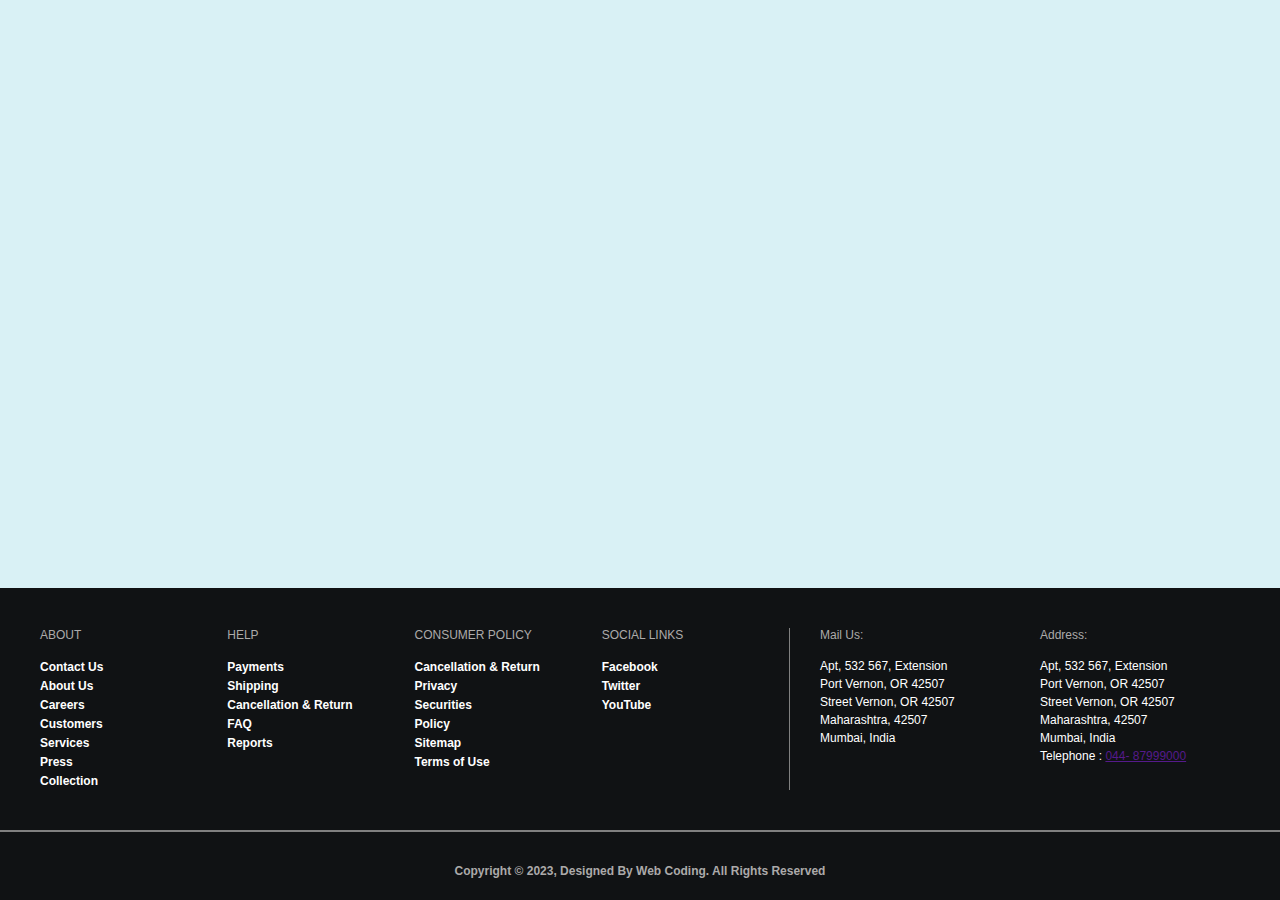
<file: Footer Design/index.html>
<!DOCTYPE html>
<html lang="en">
<head>
    <meta charset="UTF-8">
    <meta name="viewport" content="width=device-width, initial-scale=1.0">
    <link rel="stylesheet" href="style.css">
    <title>Responsive Footer Section - Web Coding</title>
</head>
<body>

    <div class="footer">
        <div class="row">
            <div class="col">
                <h4>ABOUT</h4>
                <ul class="links">
                    <li><a href="">Contact Us</a></li>
                    <li><a href="">About Us</a></li>
                    <li><a href="">Careers</a></li>
                    <li><a href="">Customers</a></li>
                    <li><a href="">Services</a></li>
                    <li><a href="">Press</a></li>
                    <li><a href="">Collection</a></li>
                </ul>
            </div>
            
            <div class="col">
                <h4>HELP</h4>
                <ul class="links">
                    <li><a href="">Payments</a></li>
                    <li><a href="">Shipping</a></li>
                    <li><a href="">Cancellation & Return</a></li>
                    <li><a href="">FAQ</a></li>
                    <li><a href="">Reports</a></li>
                </ul>
            </div>

            <div class="col">
                <h4>CONSUMER POLICY</h4>
                <ul class="links">
                    <li><a href="">Cancellation & Return</a></li>
                    <li><a href="">Privacy</a></li>
                    <li><a href="">Securities</a></li>
                    <li><a href="">Policy</a></li>
                    <li><a href="">Sitemap</a></li>
                    <li><a href="">Terms of Use</a></li>
                   
                </ul>
            </div>

            <div class="col">
                <h4>SOCIAL LINKS</h4>
                <ul class="links">
                    <li><a href="">Facebook</a></li>
                    <li><a href="">Twitter</a></li>
                    <li><a href="">YouTube</a></li>
                   
                </ul>
            </div>

            <div class="col seperator">
                <h4>Mail Us:</h4>
                <ul class="links">
                    <p>Apt, 532 567, Extension</p>
                    <p>Port Vernon, OR 42507</p>
                    <p>Street Vernon, OR 42507</p>
                    <p>Maharashtra, 42507</p>
                    <p>Mumbai, India</p>
                </ul>
            </div>

            <div class="col">
                <h4>Address:</h4>
                <ul class="links">
                    <p>Apt, 532 567, Extension</p>
                    <p>Port Vernon, OR 42507</p>
                    <p>Street Vernon, OR 42507</p>
                    <p>Maharashtra, 42507</p>
                    <p>Mumbai, India</p>
                    <p>Telephone : <a href="">044- 87999000</a> </p>
                </ul>
            </div>


        </div>
        <hr>

        <div>
            <p class="copyright">Copyright &copy; 2023, Designed By Web Coding. All Rights Reserved</p>
        </div>
    </div>
    
</body>
</html>
</file>
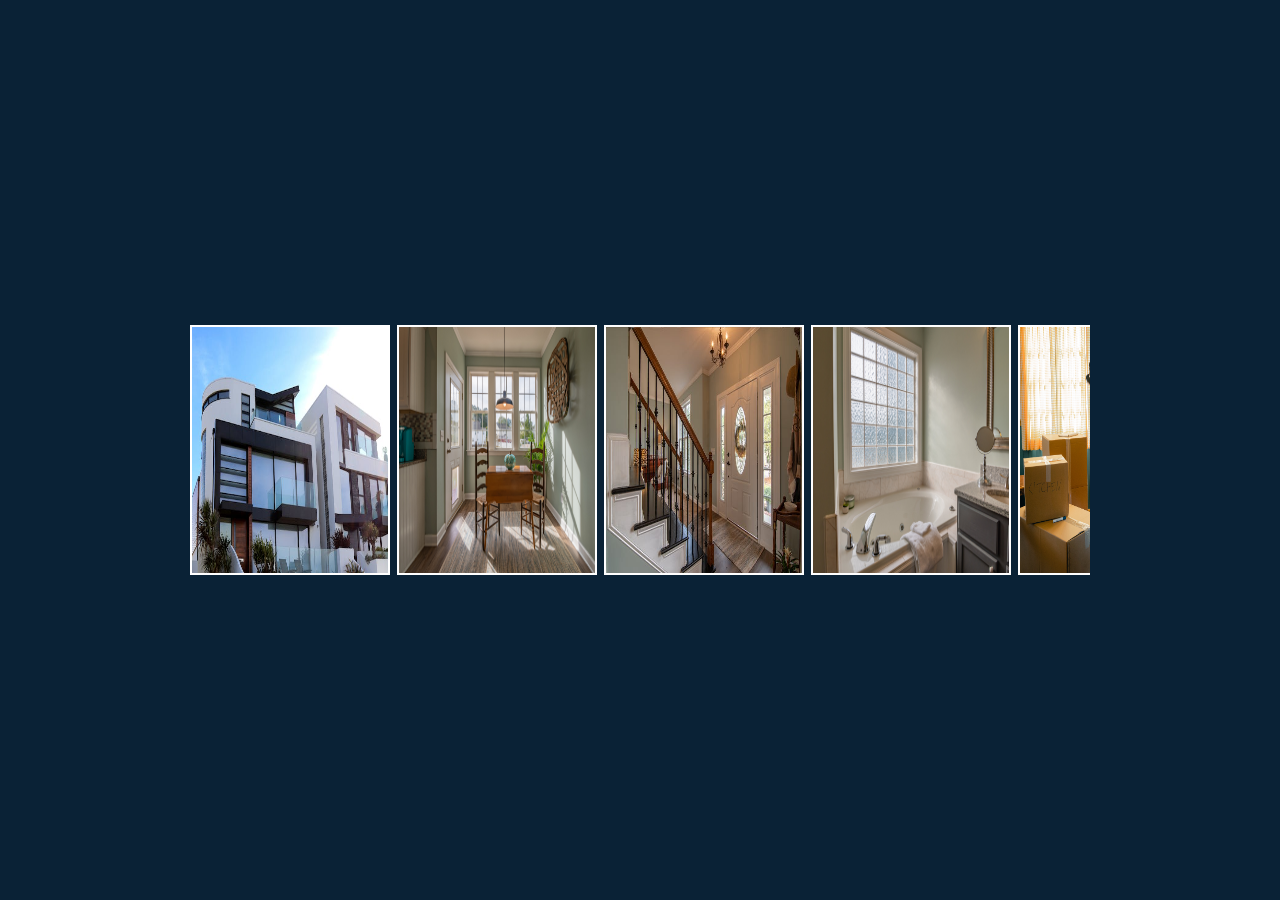
<file: Image Slider/index.html>
<!DOCTYPE html>
<html lang="en">
<head>
    <meta charset="UTF-8">
    <meta name="viewport" content="width=device-width, initial-scale=1.0">
    <link rel="stylesheet" href="style.css">
    <title>Image Slider Using HTML and CSS</title>
</head>
<body>

    <div class="container">
        <img src="images/img-1.jpg" alt="" class="images">
        <img src="images/img-2.jpg" alt="" class="images">
        <img src="images/img-3.jpg" alt="" class="images">
        <img src="images/img-4.jpg" alt="" class="images">
        <img src="images/img-5.jpg" alt="" class="images">
        <img src="images/img-6.jpg" alt="" class="images">
        <img src="images/img-12.jpg" alt="" class="images">
        <img src="images/img-13.jpg" alt="" class="images">
        <img src="images/img-14.jpg" alt="" class="images">
        <img src="images/img-11.jpg" alt="" class="images">
        <img src="images/img-7.jpg" alt="" class="images">
        <img src="images/img-8.jpg" alt="" class="images">
        <img src="images/img-9.jpg" alt="" class="images">
        <img src="images/img-10.jpg" alt="" class="images">
        <img src="images/img-11.jpg" alt="" class="images">
        <img src="images/img-12.jpg" alt="" class="images">
        <img src="images/img-13.jpg" alt="" class="images">
    </div>
    
</body>
</html>
</file>
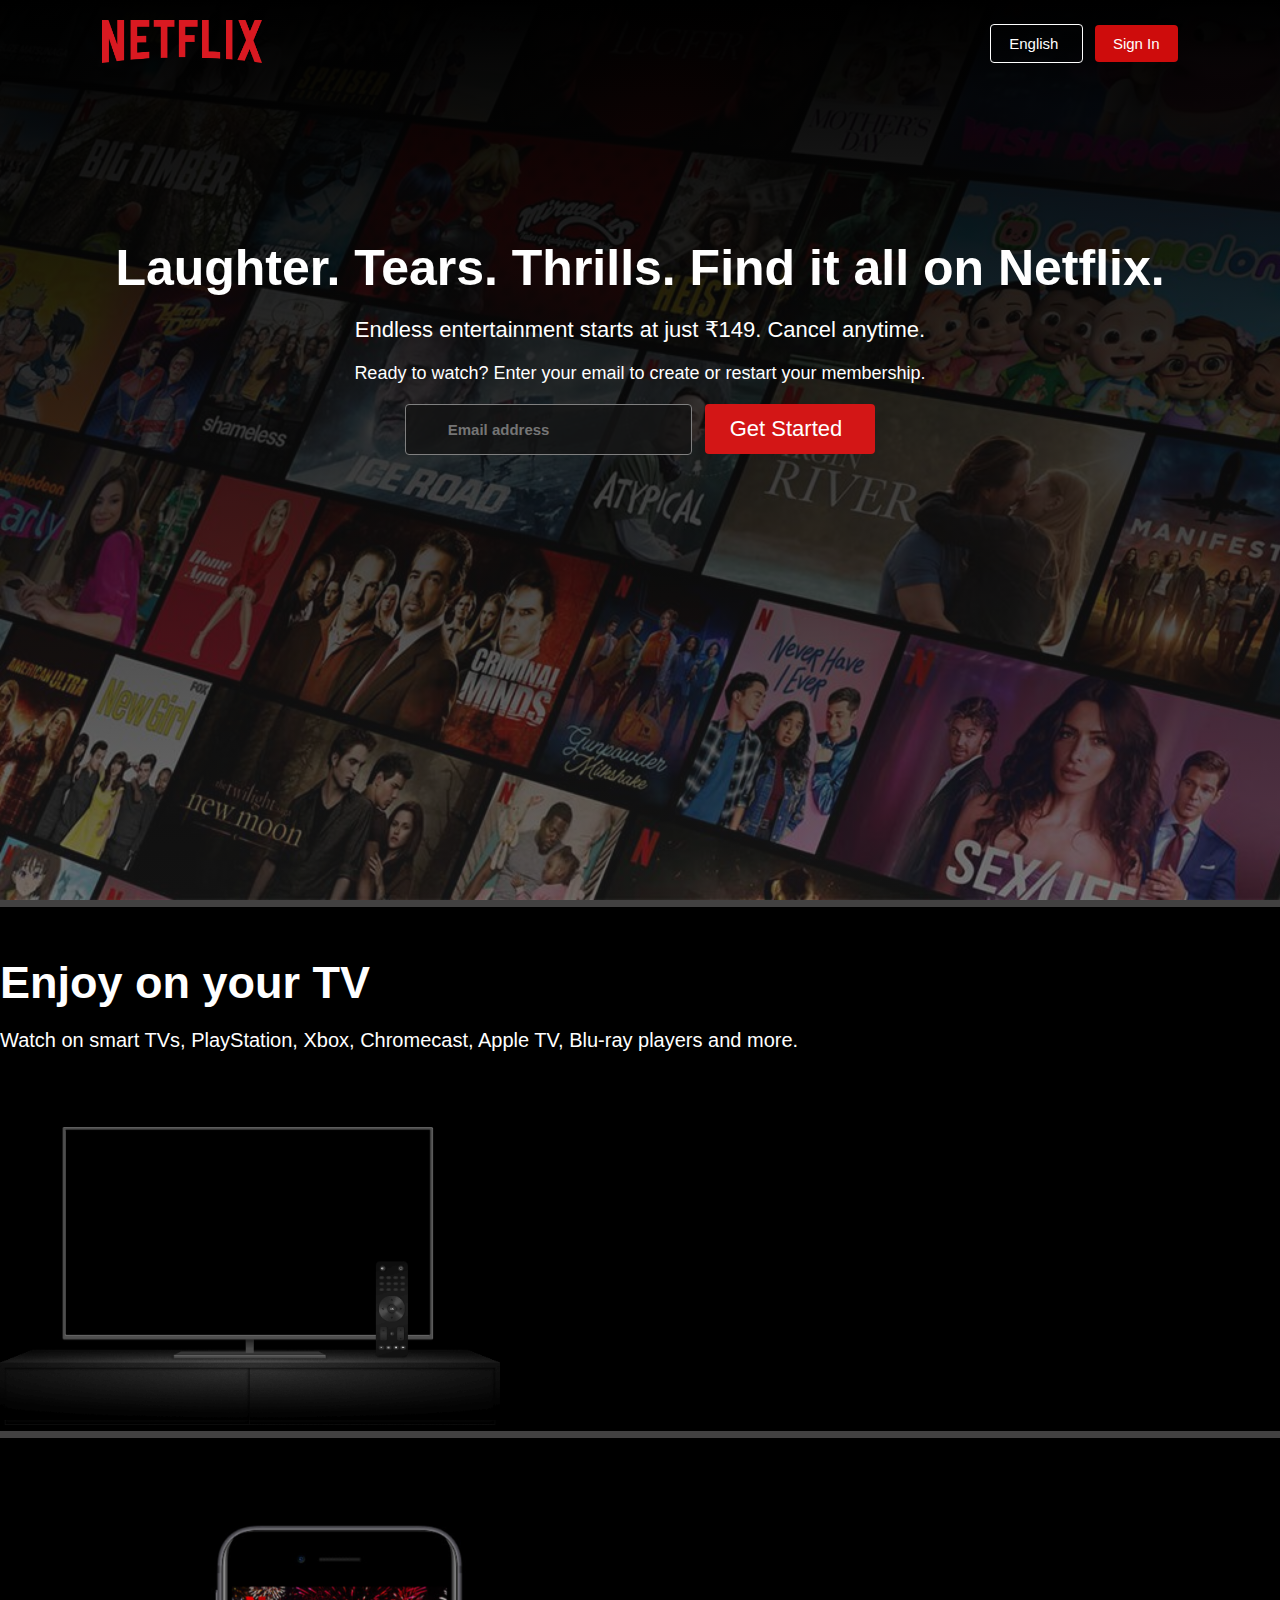
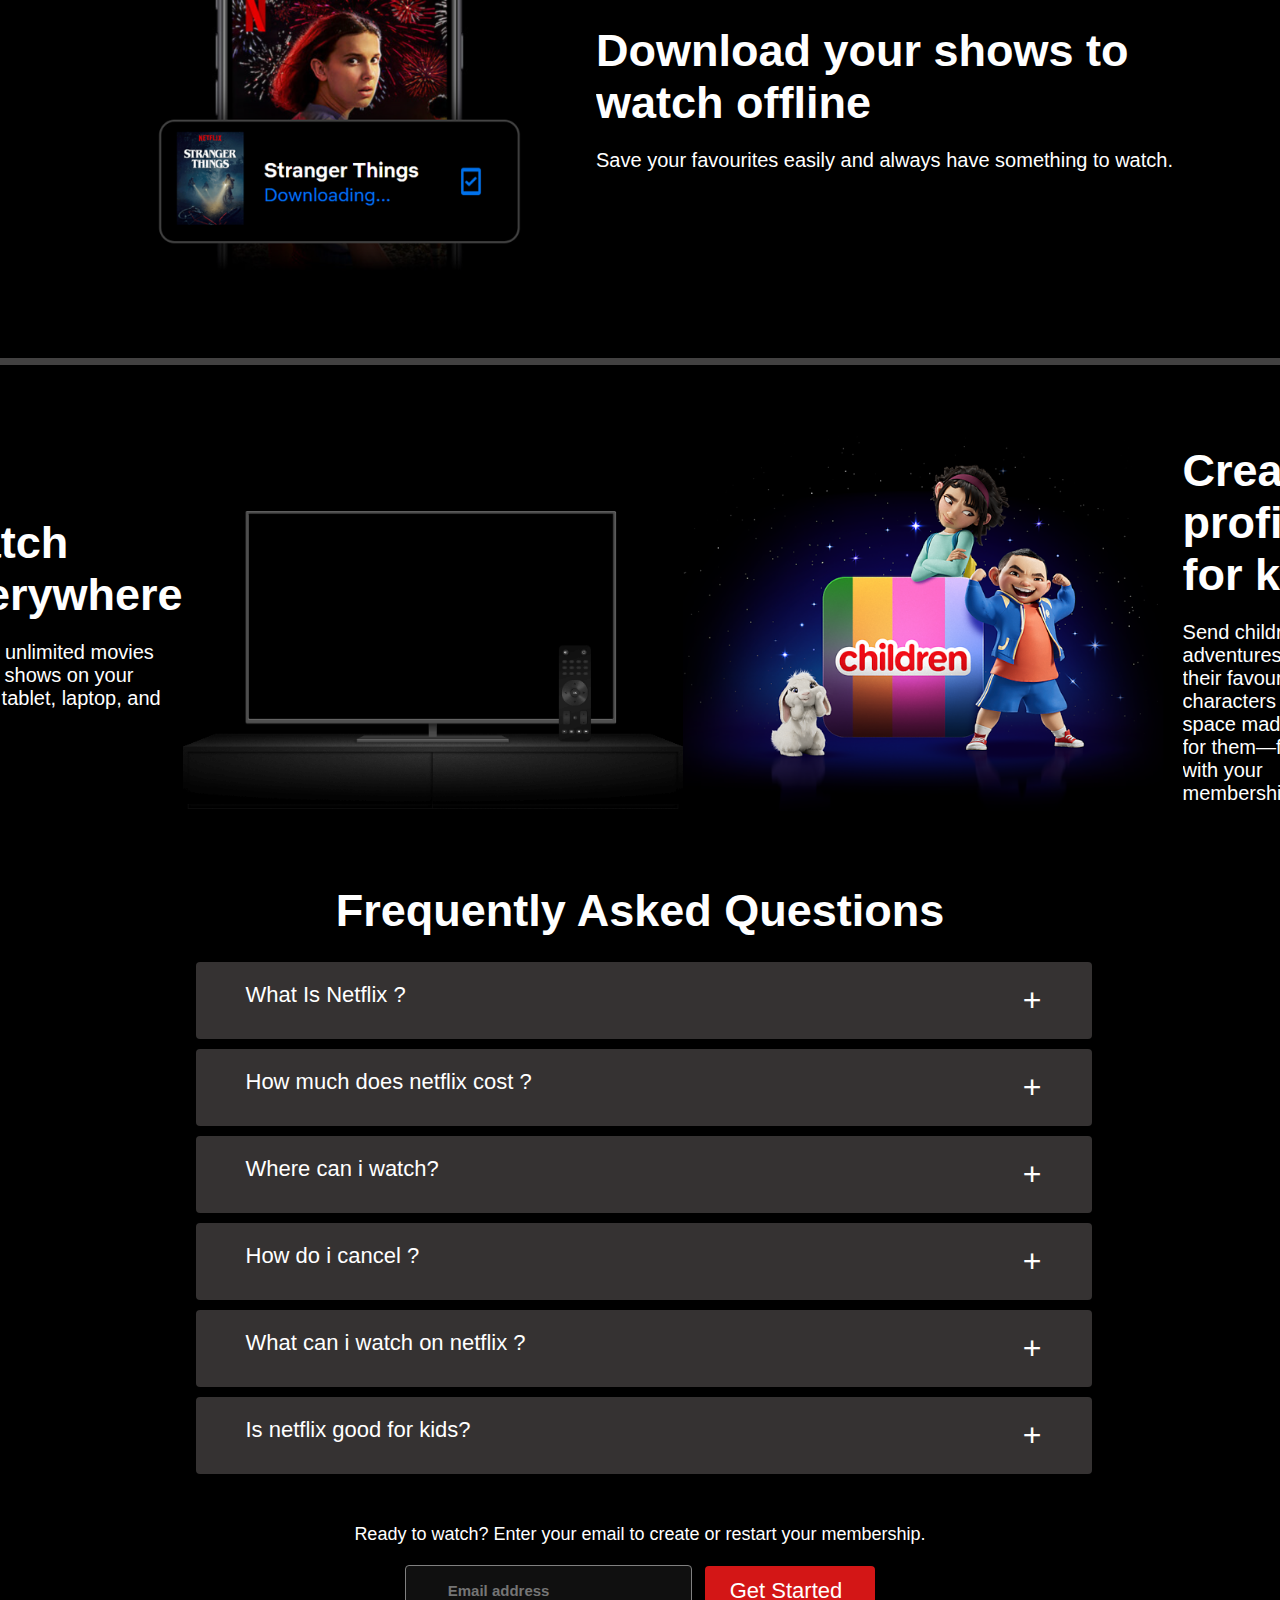
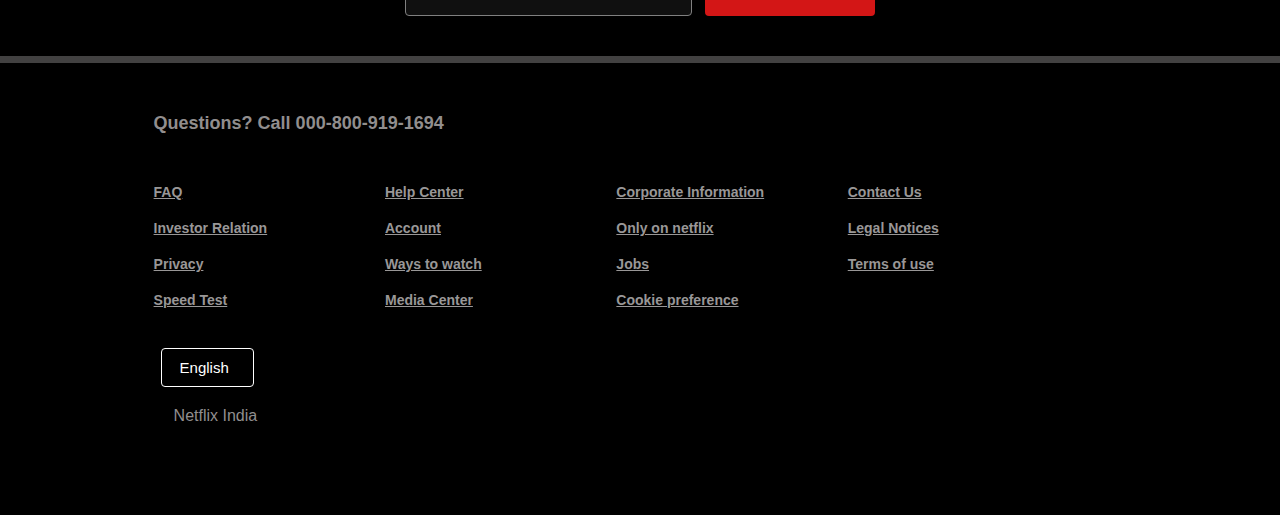
<file: Netflix Website/index.html>
<!DOCTYPE html>
<html lang="en">
<head>
    <meta charset="UTF-8">
    <meta name="viewport" content="width=device-width, initial-scale=1.0">
    <link rel="stylesheet" href="style.css">

    <!-- --------Font Awesome CDN LINK------ -->
    <link rel="stylesheet" href="https://cdnjs.cloudflare.com/ajax/libs/font-awesome/6.5.1/css/all.min.css" integrity="sha512-DTOQO9RWCH3ppGqcWaEA1BIZOC6xxalwEsw9c2QQeAIftl+Vegovlnee1c9QX4TctnWMn13TZye+giMm8e2LwA==" crossorigin="anonymous" referrerpolicy="no-referrer" />

    <title>Netflix- Watch Video Everywhere</title>
</head>
<body>

    <header>
        <nav>

            <div class="logo">
                <img src="images/logo.png" alt="">
            </div>

            <div>
                <button class="lang-btn">English <i class="fa-solid fa-caret-down"></i></button>
                <button class="sign-btn">Sign In</button>
            </div>
        </nav>
        <div class="header-text">
            <h1>Laughter. Tears. Thrills. Find it all on Netflix.</h1>
            <h3>Endless entertainment starts at just ₹149. Cancel anytime.</h3>
            <p>Ready to watch? Enter your email to create or restart your membership.</p>

            <form action="#" class="email">
                <input type="email" placeholder="Email address">
                <button type="submit">Get Started <i class="fa-solid fa-angle-right"></i></button>
            </form>
        </div>
    </header>
    <hr>

    <!-- ........Body Section Start From Here........ -->

    <div class="container">
        <div class="body-secton">

            <div class="text-col">
                <h2>Enjoy on your TV</h2>
                <p>Watch on smart TVs, PlayStation, Xbox, Chromecast, Apple TV, Blu-ray players and more.</p>

            </div>

            <div class="img-col">

                <img src="images/tv.png" alt="">
                <video src="https://assets.nflxext.com/ffe/siteui/acquisition/ourStory/fuji/desktop/video-tv-in-0819.m4v" autoplay loop muted></video>

            </div>

        </div>
        <hr>

        <div class="body-section second">

            

            <div class="img-col">

                <img src="images/container -2.png" alt="">
                <!-- <video src="https://assets.nflxext.com/ffe/siteui/acquisition/ourStory/fuji/desktop/video-tv-in-0819.m4v" autoplay loop muted></video> -->

            </div>

            <div class="text-col">
                <h2>Download your shows to watch offline</h2>
                <p>Save your favourites easily and always have something to watch.

                </p>

            </div>

        </div>
        <hr>

        <div class="body-section third">

            <div class="text-col">
                <h2>Watch everywhere</h2>
                <p>Stream unlimited movies and TV shows on your phone, tablet, laptop, and TV.

                </p>

            </div>

            <div class="img-col">

                <img src="images/tv.png" alt="">
                <video src="https://assets.nflxext.com/ffe/siteui/acquisition/ourStory/fuji/desktop/video-devices-in.m4v" autoplay loop muted></video>

            </div>

      

        <hr>

        <div class="body-section fourth">

          

            <div class="img-col">

                <img src="images/container-4.png" alt="">
                <!-- <video src="https://assets.nflxext.com/ffe/siteui/acquisition/ourStory/fuji/desktop/video-tv-in-0819.m4v" autoplay loop muted></video> -->

            </div>

            <div class="text-col">
                <h2>Create profiles for kids</h2>
                <p>Send children on adventures with their favourite characters in a space made just for them—free with your membership.</p>

            </div>

        </div>

        <hr>
    </div>

    <!-- .........FAQ SEction........ -->

    <div class="faq">
        <h1>Frequently Asked Questions</h1>
        <div class="row">
            <button>What Is Netflix ?</button>
            <button>How much does netflix cost ?</button>
            <button>Where can i watch?</button>
            <button>How do i cancel ?</button>
            <button>What can i watch on netflix ?</button>
            <button>Is netflix good for kids?</button>

        </div>

        <div class="faq-footer">
            
               <div class="header-text">
                <p>Ready to watch? Enter your email to create or restart your membership.</p>
    
                <form action="#" class="email">
                    <input type="email" placeholder="Email address">
                    <button type="submit">Get Started <i class="fa-solid fa-angle-right"></i></button>
                </form>
            </div>
        </div>


    </div>

    <hr>

    <!-- ........Main Footer Section...... -->

    <div class="footer">
        <h2>Questions? Call 000-800-919-1694</h2>

        <div class="row">
            <div class="col">
                <a href="#">FAQ</a>
                <a href="#">Investor Relation</a>
                <a href="#">Privacy</a>
                <a href="#">Speed Test</a>
            </div>
            <div class="col">
                <a href="#">Help Center</a>
                <a href="#">Account</a>
                <a href="#">Ways to watch</a>
                <a href="#">Media Center</a>
            </div>
            <div class="col">
                <a href="#">Corporate Information</a>
                <a href="#">Only on netflix</a>
                <a href="#">Jobs</a>
                <a href="#">Cookie preference</a>
            </div>
            <div class="col">
                <a href="#">Contact Us</a>
                <a href="#">Legal Notices</a>
                <a href="#">Terms of use</a>
                
            </div>
        </div>

        <button class="lang-btn">English <i class="fa-solid fa-caret-down"></i></button>
        <p>Netflix India</p>
    </div>


    
</body>
</html>
</file>
<file: Footer Design/style.css>
*{
    margin: 0;
    padding: 0;
    box-sizing: border-box;
    font-family: Arial, Helvetica, sans-serif;
}

body{
    background: rgb(217, 241, 245);
}

.footer{
    background: #101214;
    width: 100%;
    position: absolute;
    bottom: 0;
}

.footer .row{
    display: grid;
    grid-template-columns: repeat(6, 1fr);
    gap: 20px;
    padding: 40px;

}

.footer .row li{
    list-style: none;
}
.footer .row li a{
    text-decoration: none;
    font-size: 12px;
    font-weight: 550;
    color: #fff;
    line-height: 18px;
}
.footer .row li a:hover{
    text-decoration: underline;
}



h4{
    color: #acaaaa;
    font-size: 12px;
    font-weight: 440;
    margin-bottom: 15px;
}

p{
    font-size: 12px;
    color: #fff;
    line-height: 18px;
    width: 200px;

}

.seperator{
    border-left: 1px solid grey;
    padding-left: 30px;
}
hr{
    border: 1px solid grey;
    margin-bottom: 30px;
}

.copyright{
    text-align: center;
    width: 100%;
    margin-bottom: 20px;
    color: #acaaaa;
    font-size: 12px;
    font-weight: 550;
}


/* Media Query for Tablet Screen */

@media only screen and (max-width: 798px){
    .footer{
        position: relative;
        bottom: 0;
        left: 0;
        width: 100%;
    }

    .footer .row{
        
        grid-template-columns: repeat(3, 1fr);
       gap: 40px;
    
    }


}


/* Media Query for Mobile Screen */

@media only screen and (max-width: 590px){
    .footer{
        position: relative;
        bottom: 0;
        left: 0;
        width: 100%;
    }

    .footer .row{
        
        grid-template-columns: auto;
       gap: 40px;
    
    }

    .seperator{
        border-left: 0;
        padding-left: 0;
    }


}
</file>
<file: Image Slider/style.css>
*{
    margin: 0;
    padding: 0;
    box-sizing: border-box;
}

body{
    background: rgb(10, 34, 54);
    display: grid;
    place-items: center;
    width: 100%;
    height: 100vh;
    padding: 0 20px;
}

.images{
    max-width: 200px;
    height: 250px;
    cursor: grab;
    border: 2px solid #fff;
    margin-right: 7px;
    transition: transform .2s;
}

.images:hover{
    transform: scale(1.2);
   
}

.container{
    max-width: 900px;
    max-height: 400px;
    display: flex;
    overflow-x: auto;
    cursor: grab;
}
.container::-webkit-scrollbar{
    width: 0;
    background: #fff;
}
</file>
<file: Netflix Website/style.css>
*{
    margin: 0;
    padding: 0;
    box-sizing: border-box;
    font-family: sans-serif;
}

body{
    width: 100%;
    height: 100%;
    background: #000;
    color: #fff;
}

header{
    width: 100%;
    height: 100vh;
    background: linear-gradient(to top, rgba(36, 36, 36, 0.5), #000), url(images/cover.jpg);
    position: relative;
    padding: 10px 8%;
    background-position: center;
    background-repeat: no-repeat;
    background-size: cover;
}

nav{
    display: flex;
    align-items: center;
    justify-content: space-between;
    padding: 10px 0;
}

nav .logo{
    width: 160px;
    height: auto;
    cursor: pointer;
}

nav .logo img{
    width: 100%;
}

 button{
    border: 0;
    outline: none;
    background: rgb(206, 12, 12);
    color: #fff;
    padding: 10px 18px;
    font-size: 15px;
    font-weight: 500;
    border-radius: 4px;
    margin-left: 7px;
    cursor: pointer;
}

 .lang-btn{
    background: transparent;
    border: 1px solid #fff;
    
}

 .lang-btn i{
    margin-left: 6px;
}

/* .........Header Section Text-------- */

.header-text{
    display: grid;
    place-items: center;
    text-align: center;
    margin-top: 15%;

}

.header-text h1{
    font-size: 50px;
    line-height: 58px;
    font-weight: 800;
}

.header-text h3{
    font-size: 22px;
    font-weight: 400;
    margin: 20px 0;
}

.header-text p{
    font-size: 18px;
    margin-bottom: 20px;
}

.header-text .email{
    display: flex;
    gap: 6px;
    border: 0;
    outline: 0;
    align-items: center;
    margin: auto;
}

.email input{
    padding: 16px 42px;
    outline: none;
    border: 1px solid grey;
    border-radius: 4px;
    background: rgba(20, 20, 20, 0.8);
    font-size: 15px;
    font-weight: 600;
    color: #fff;
   
   
}
.email button{
    background: rgb(211, 22, 22);
    padding: 12px 25px;
    border: 0;
    outline: none;
    border-radius: 4px;
    font-size: 22px;
    color: #fff;
    
}

.email button i{
    margin-left: 8px;
}

hr{
    background: rgb(66, 65, 65);
    width: 100%;
    height: 7px;
    border: 0;
    outline: 0;
    
}

/* --------Body Section CSS Code......... */

.container{
    width: 100%;
    padding: 50px 0;
}

.body-section{
    display: flex;
    align-items: center;
    justify-content: center;
    width: 85%;
    margin: auto;
    height: 520px;
}


.text-col h2{
    font-size: 45px;
    margin-bottom: 20px;
    font-weight: 800;
}

.text-col p{
    font-size: 20px;
}

.img-col{
    position: relative;
}

.img-col img{
    width: 500px;
    position: relative;
    z-index: 10;
}

.img-col video{
    position: absolute;
    width: 400px;
    top: 52px;
    right: 70px;
}

/* .......FAQ Section CSS.......... */

.faq{
    width: 100%;

}

.faq h1{
    text-align: center;
    font-size: 45px;
    margin-bottom: 25px;
}

.faq .row{
    display: flex;
    align-items: center;
    justify-content: center;
    flex-direction: column;

}

.faq .row button{
    padding: 20px 50px;
    width: 70%;
    font-size: 22px;
    font-weight: 500;
    background: #353232;
    color: #fff;
    text-align: left;
    border: 0;
    outline: 0;
    margin-bottom: 10px;
}
.faq .row button:hover{
    background: #5a5757;
}

.faq .row button::after{
    content: '+';
    float: right;
    font-size: 32px;
}

.faq-footer .header-text{
    margin-top: 40px;
    margin-bottom: 40px;
}

/* ...........Main Footer CSS......... */

.footer{
    width: 100%;
    padding: 50px 12% 20px;
}

.footer .row{
    width: 90%;
    display: grid;
    grid-template-columns: repeat(4, 1fr);
    gap: 50px;
    padding: 20px 0;
}

.footer .row .col a{
    display: block;
    color: #999797;
    text-decoration: underline;
    margin-bottom: 20px;
    font-size: 14px;
    font-weight: 550;
}

.footer h2{
    font-size: 18px;
    color: #918e8e;
    margin-bottom: 30px;
}

.footer p{
    color: #918e8e;
    margin: 20px;
}


/* ...........Media query for small Screen------ */

@media only screen and (max-width:900px) and (min-width:300px){
    header{
        width: 100%;
        height: auto;
    }
   
    nav .logo{
        width: 100px;
    }

    button{
        padding: 6px 15px;
        font-size: 12px;
    }

    .header-text{
        margin-top: 12%;
    }

    .header-text h3, .header-text p{
        font-size: 18px;
    }

    .email button{
        font-size: 16px;
    }
    .email input{
        width: 100%;
    }

    .header-text .email{
       flex-direction: column;
    }

    .header-text h1{
        font-size: 40px;
    }

    .body-section{
       flex-direction: column;
       height: auto;
       padding: 40px 0;
       text-align: center;
    }
    .second, .fourth{
        flex-direction: column-reverse;
    }

    .body-section .text-col h2{
        font-size: 32px;
        margin-bottom: 10px;
    }

    .faq h1{
        font-size: 32px;
    }

    .faq .row button{
        
        width: 90%;
        font-size: 20px;
        
    }

    .faq-footer{
        width: 80%;
        margin: auto;
    }

    .footer .row{
        grid-template-columns: repeat(2, 1fr);
    }
}
</file>
